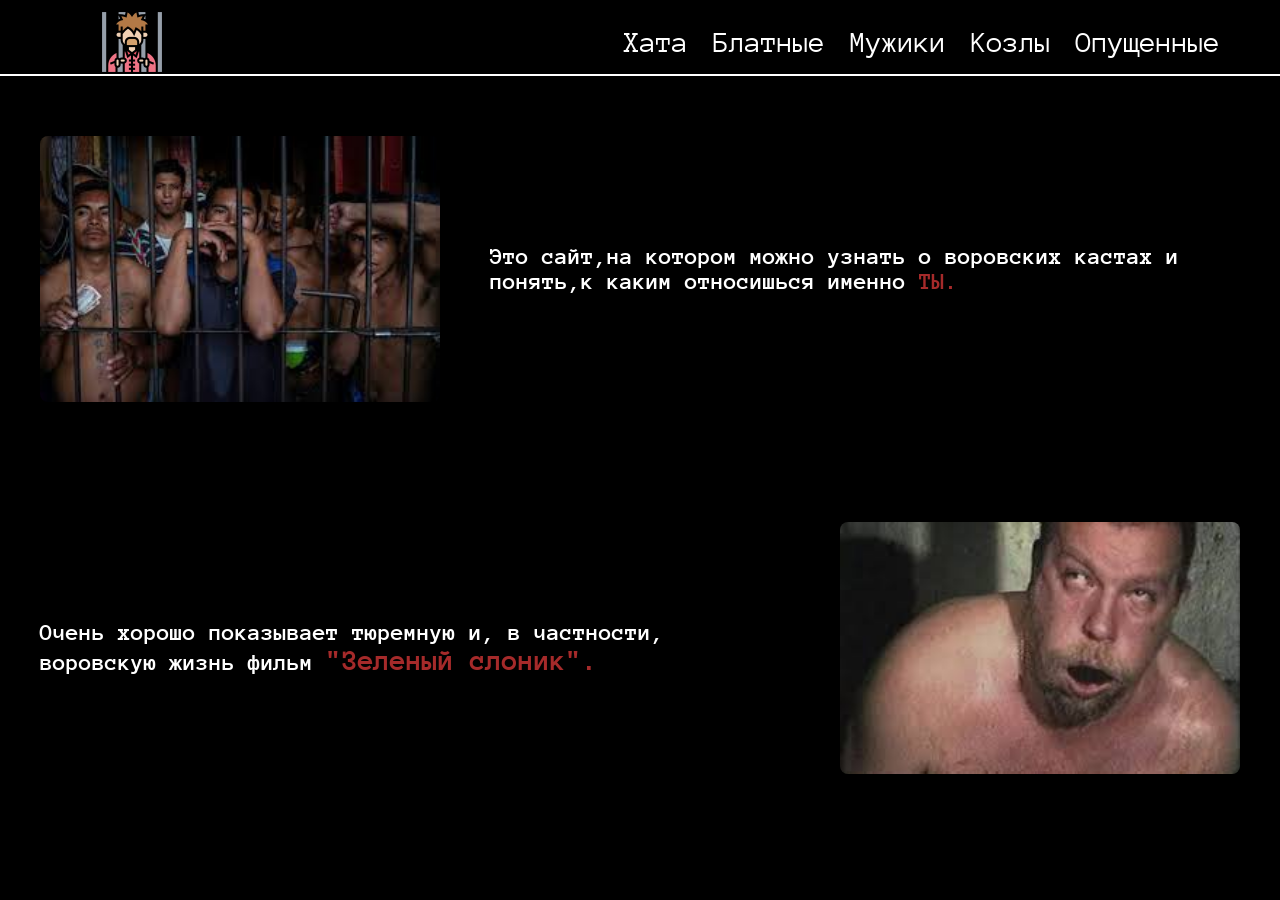
<file: index.html>
<!DOCTYPE html>
<html lang="en">
<head>
    <meta charset="UTF-8">
    <meta name="viewport" content="width=device-width, initial-scale=1.0">
    <title>Document</title>
    <link rel="stylesheet" href="main.css">
</head>
<body>
    <div class="container">
        <header class="header">
            <div class="img-footer">
                <img src="/dop/free-icon-prison-5864009 (1).png" alt="">
            </div>
            <ul class="header-list">
                <li class="li-header">
                    <a href="index.html">Хата</a>
                </li>
                <li class="li-header">
                    <a href="2.html">Блатные</a>
                </li>
                <li class="li-header">
                    <a href="3.html">Мужики</a>
                </li>
                <li class="li-header">
                    <a href="4.html">Козлы</a>
                </li>
                <li class="li-header">
                    <a href="5.html">Опущенные</a>
                </li>
            </ul>
        </header>
    </div>
    <div class="container">
        <section class="section">
            <div class="img-section">
                <img src="/dop/Без названия.jpg" alt="">
            </div>
            <div class="text-sec">
                <h1>Это сайт,на котором можно узнать о воровских кастах и понять,к каким относишься именно <span>ТЫ.</span></h1>
            </div>
        </section>

        <section class="section reverse">
            <div class="img-section">
                <img src="/dop/слоник.jpg" alt="">
            </div>
            <div class="text-sec">
                <h1>Очень хорошо показывает тюремную и, в частности, воровскую жизнь фильм <a class="clonik" href="https://my.mail.ru/video/embed/9182112244547197291?autoplay=1&wmode=opaque">"Зеленый слоник".</a> </h1>
            </div>
        </section>
    </div>
</body>
</html>
</file>
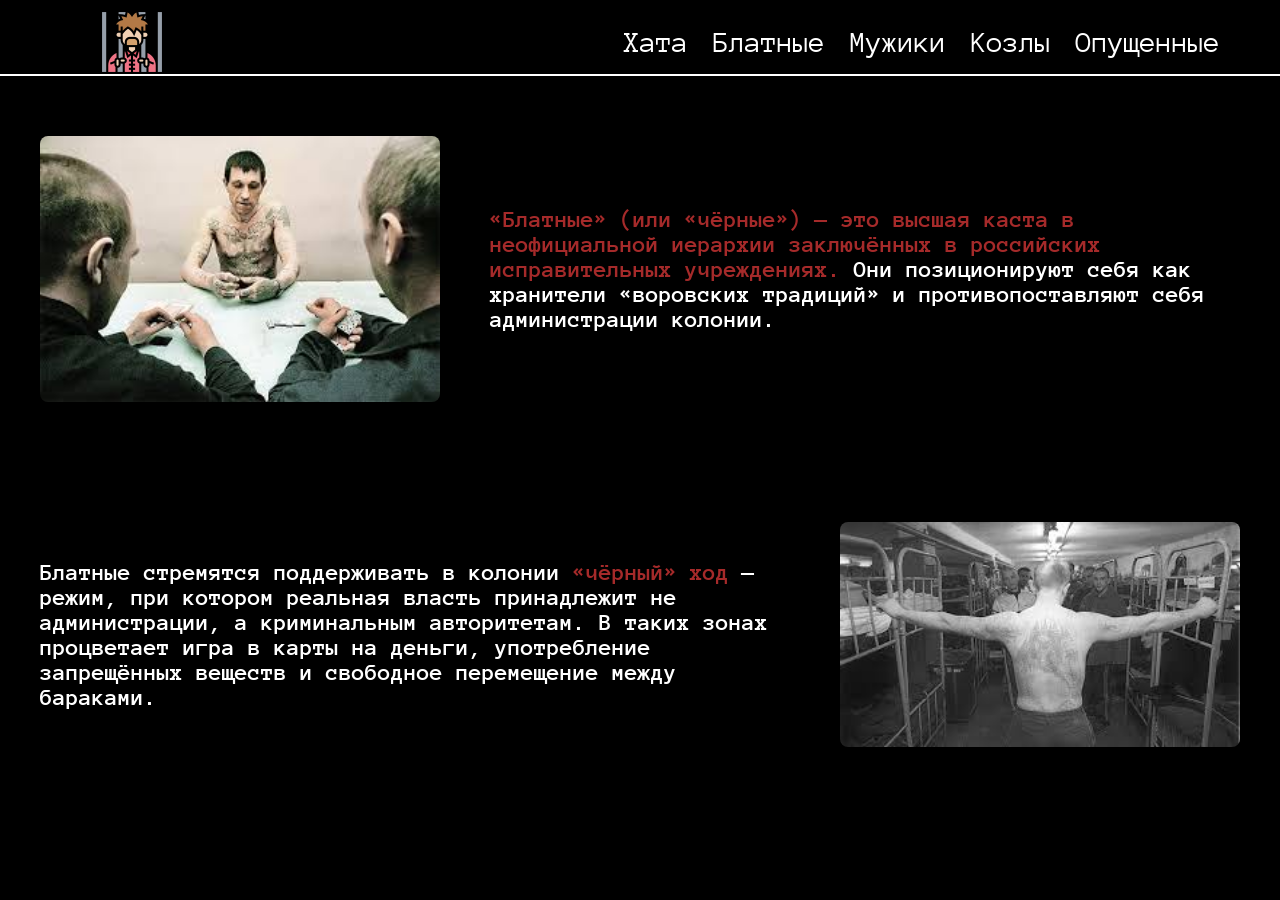
<file: 2.html>
<!DOCTYPE html>
<html lang="en">
<head>
    <meta charset="UTF-8">
    <meta name="viewport" content="width=device-width, initial-scale=1.0">
    <title>Document</title>
    <link rel="stylesheet" href="main.css">
</head>
<body>
    <div class="container">
        <header class="header">
            <div class="img-footer">
                <img src="/dop/free-icon-prison-5864009 (1).png" alt="">
            </div>
            <ul class="header-list">
                <li class="li-header">
                    <a href="index.html">Хата</a>
                </li>
                <li class="li-header">
                    <a href="2.html">Блатные</a>
                </li>
                <li class="li-header">
                    <a href="3.html">Мужики</a>
                </li>
                <li class="li-header">
                    <a href="4.html">Козлы</a>
                </li>
                <li class="li-header">
                    <a href="5.html">Опущенные</a>
                </li>
            </ul>
        </header>
    </div>
    <div class="container">
        <section class="section">
            <div class="img-section">
                <img src="/dop/блат (1).jpg" alt="">
            </div>
            <div class="text-sec">
                <h1><span>«Блатные» (или «чёрные») — это высшая каста в неофициальной иерархии заключённых в российских исправительных
                учреждениях.</span> Они позиционируют себя как хранители «воровских традиций» и противопоставляют себя администрации колонии.</h1>
            </div>
        </section>

        <section class="section reverse">
            <div class="img-section">
                <img src="/dop/блат2.jpg" alt="">
            </div>
            <div class="text-sec">
                <h1>Блатные стремятся поддерживать в колонии <span>«чёрный» ход</span> — режим, при котором реальная власть принадлежит не администрации,
                а криминальным авторитетам. В таких зонах процветает игра в карты на деньги, употребление запрещённых веществ и
                свободное перемещение между бараками.</h1>
            </div>
        </section>
    </div>
</body>
</html>
</file>
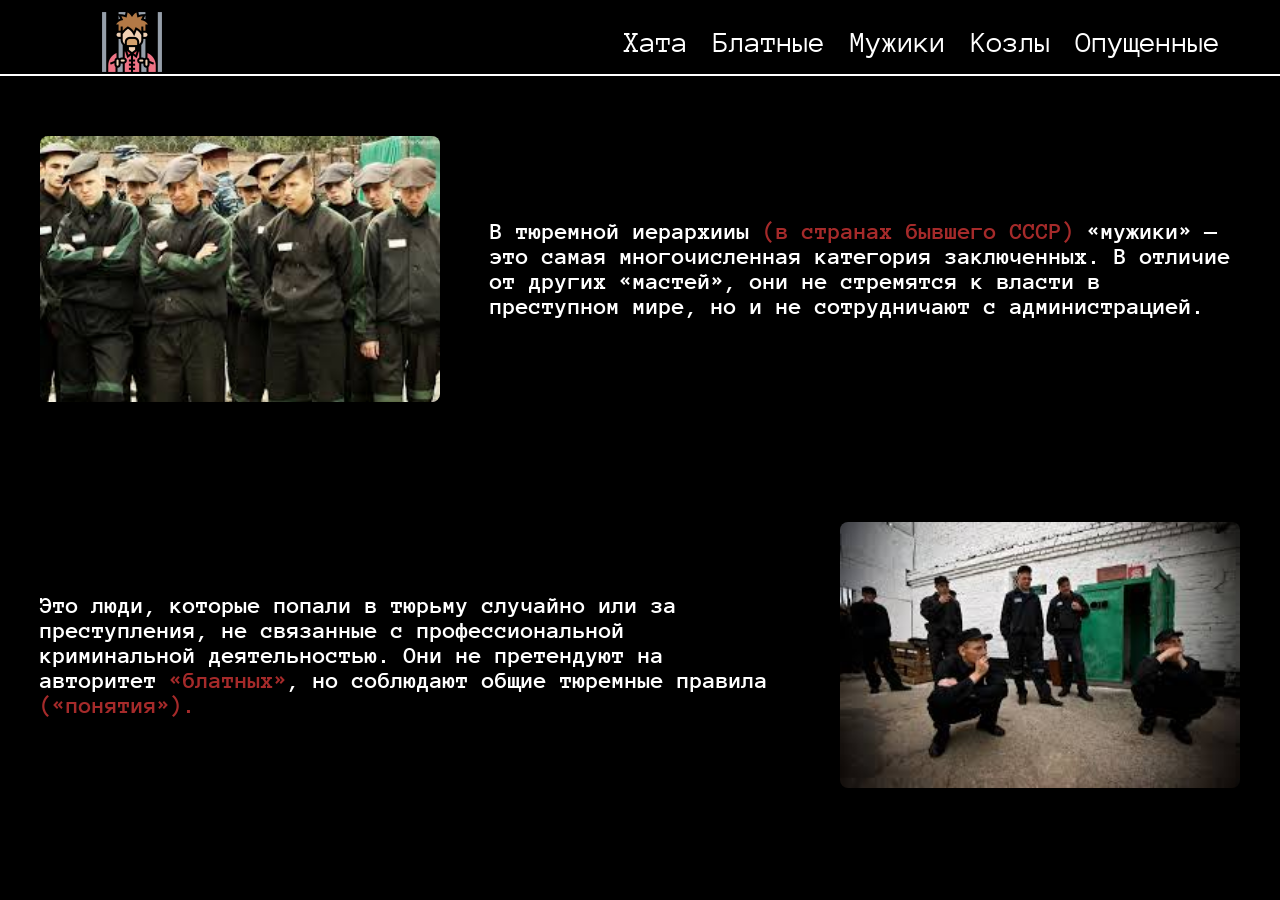
<file: 3.html>
<!DOCTYPE html>
<html lang="en">
<head>
    <meta charset="UTF-8">
    <meta name="viewport" content="width=device-width, initial-scale=1.0">
    <title>Document</title>
    <link rel="stylesheet" href="main.css">
</head>
<body>
    <div class="container">
        <header class="header">
            <div class="img-footer">
                <img src="/dop/free-icon-prison-5864009 (1).png" alt="">
            </div>
            <ul class="header-list">
                <li class="li-header">
                    <a href="index.html">Хата</a>
                </li>
                <li class="li-header">
                    <a href="2.html">Блатные</a>
                </li>
                <li class="li-header">
                    <a href="3.html">Мужики</a>
                </li>
                <li class="li-header">
                    <a href="4.html">Козлы</a>
                </li>
                <li class="li-header">
                    <a href="5.html">Опущенные</a>
                </li>
            </ul>
        </header>
    </div>
    <div class="container">
        <section class="section">
            <div class="img-section">
                <img src="/dop/мужики1.jpg" alt="">
            </div>
            <div class="text-sec">
                <h1>В тюремной иерархииы <span>(в странах бывшего СССР)</span> «мужики» — это самая многочисленная категория заключенных. В отличие от
                других «мастей», они не стремятся к власти в преступном мире, но и не сотрудничают с администрацией.</h1>
            </div>
        </section>

        <section class="section reverse">
            <div class="img-section">
                <img src="/dop/мужики2.jpg" alt="">
            </div>
            <div class="text-sec">
                <h1>Это люди, которые попали в тюрьму случайно или за преступления, не связанные с профессиональной криминальной
                деятельностью. Они не претендуют на авторитет <span>«блатных»</span>, но соблюдают общие тюремные правила <span>(«понятия»).</span></h1>
            </div>
        </section>
    </div>
</body>
</html>
</file>
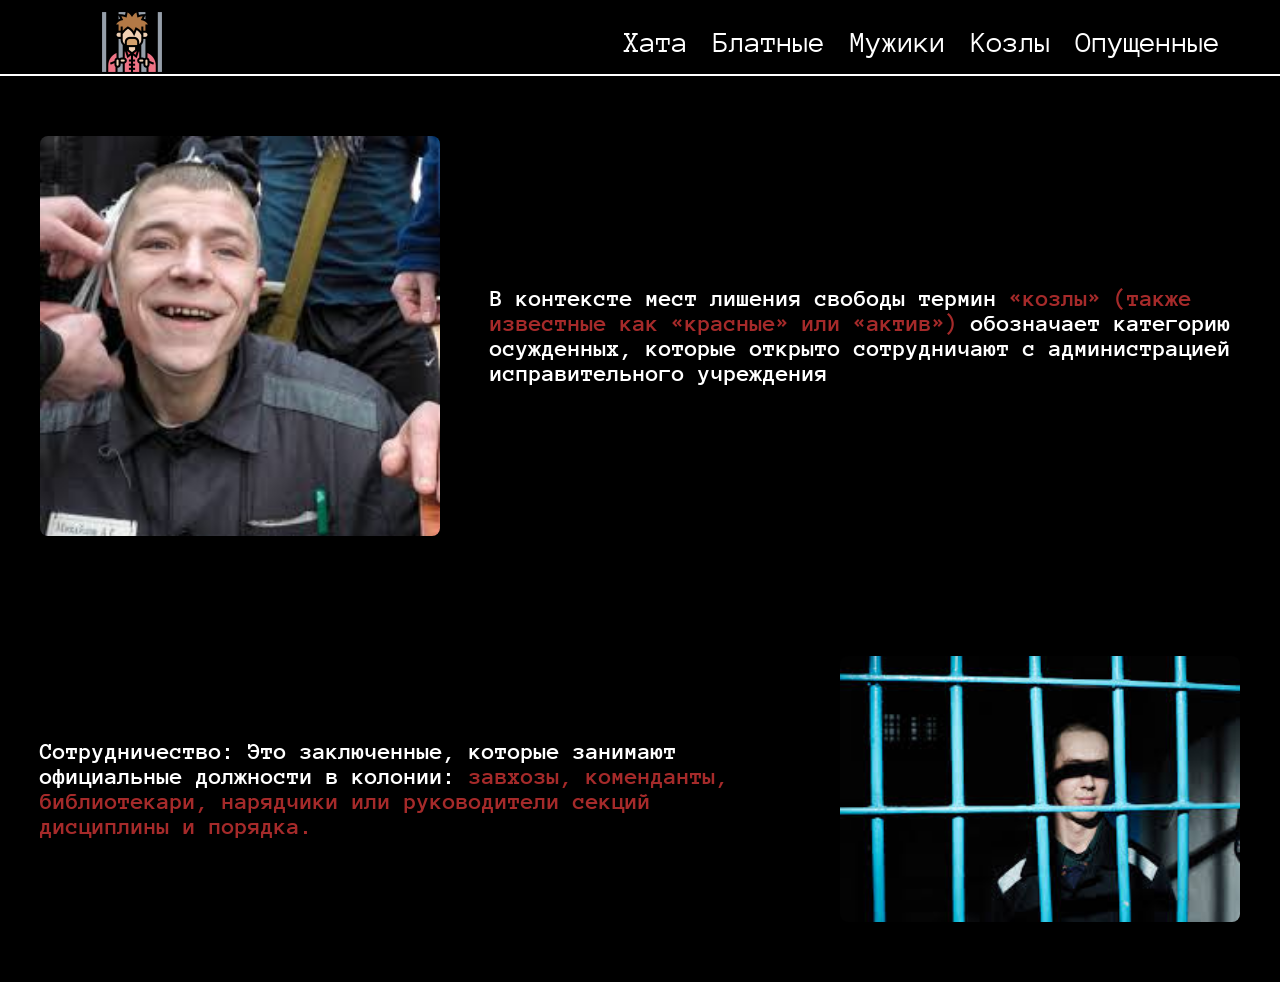
<file: 4.html>
<!DOCTYPE html>
<html lang="en">
<head>
    <meta charset="UTF-8">
    <meta name="viewport" content="width=device-width, initial-scale=1.0">
    <title>Document</title>
    <link rel="stylesheet" href="main.css">
</head>
<body>
    <div class="container">
        <header class="header">
            <div class="img-footer">
                <img src="/dop/free-icon-prison-5864009 (1).png" alt="">
            </div>
            <ul class="header-list">
                <li class="li-header">
                    <a href="index.html">Хата</a>
                </li>
                <li class="li-header">
                    <a href="2.html">Блатные</a>
                </li>
                <li class="li-header">
                    <a href="3.html">Мужики</a>
                </li>
                <li class="li-header">
                    <a href="4.html">Козлы</a>
                </li>
                <li class="li-header">
                    <a href="5.html">Опущенные</a>
                </li>
            </ul>
        </header>
    </div>
    <div class="container">
        <section class="section">
            <div class="img-section">
                <img src="/dop/козел1.jpg" alt="">
            </div>
            <div class="text-sec">
                <h1>В контексте мест лишения свободы термин<span> «козлы» (также известные как «красные» или «актив»)</span> обозначает категорию
                осужденных, которые открыто сотрудничают с администрацией исправительного учреждения</h1>
            </div>
        </section>

        <section class="section reverse">
            <div class="img-section">
                <img src="/dop/козлы2.jpg" alt="">
            </div>
            <div class="text-sec">
                <h1>Сотрудничество: Это заключенные, которые занимают официальные должности в колонии: <span>завхозы, коменданты, библиотекари,
                нарядчики или руководители секций дисциплины и порядка.</span></h1>
            </div>
        </section>
    </div>
</body>
</html>
</file>
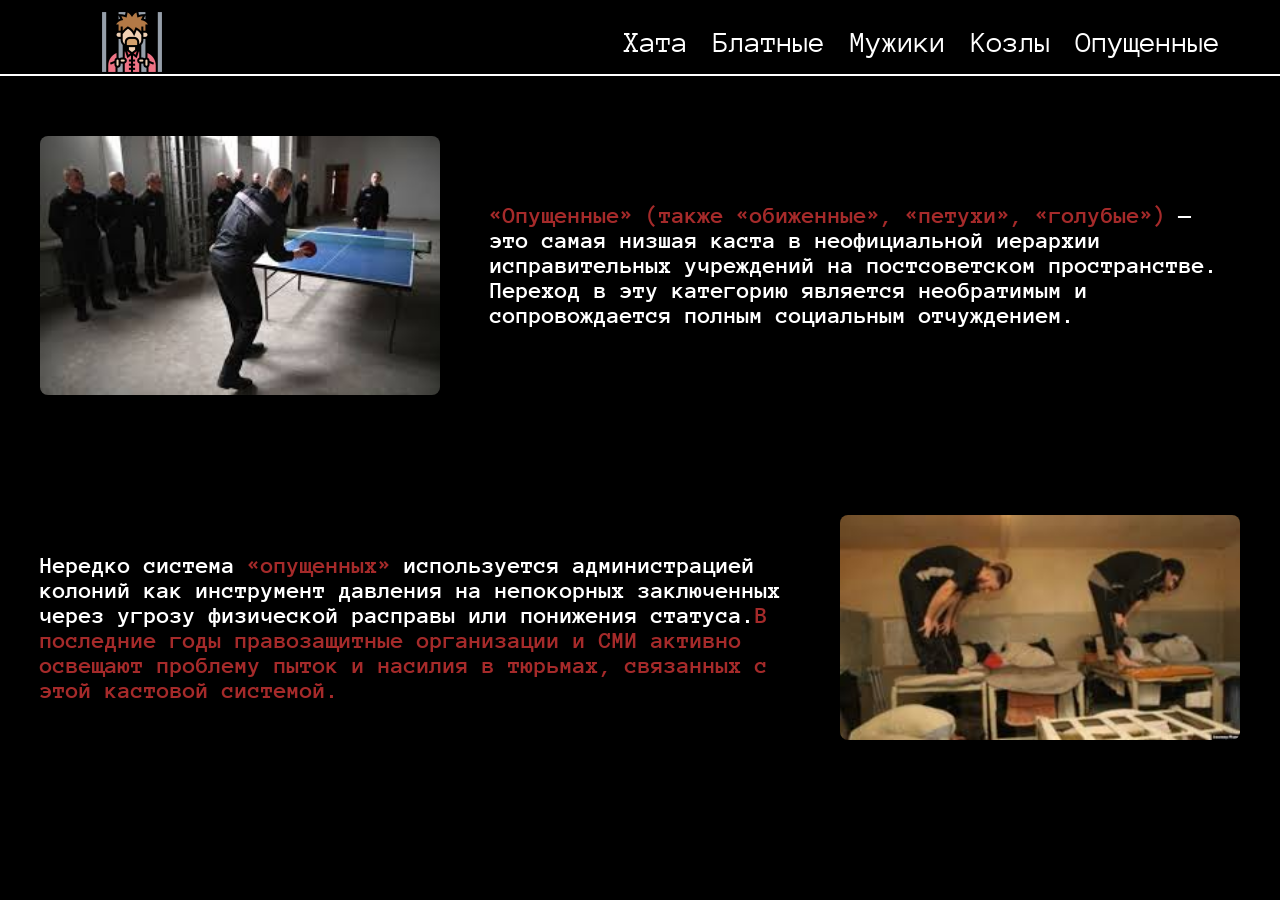
<file: 5.html>
<!DOCTYPE html>
<html lang="en">
<head>
    <meta charset="UTF-8">
    <meta name="viewport" content="width=device-width, initial-scale=1.0">
    <title>Document</title>
    <link rel="stylesheet" href="main.css">
</head>
<body>
    <div class="container">
        <header class="header">
            <div class="img-footer">
                <img src="/dop/free-icon-prison-5864009 (1).png" alt="">
            </div>
            <ul class="header-list">
                <li class="li-header">
                    <a href="index.html">Хата</a>
                </li>
                <li class="li-header">
                    <a href="2.html">Блатные</a>
                </li>
                <li class="li-header">
                    <a href="3.html">Мужики</a>
                </li>
                <li class="li-header">
                    <a href="4.html">Козлы</a>
                </li>
                <li class="li-header">
                    <a href="5.html">Опущенные</a>
                </li>
            </ul>
        </header>
    </div>
    <div class="container">
        <section class="section">
            <div class="img-section">
                <img src="/dop/рыжийируслан1.jpg" alt="">
            </div>
            <div class="text-sec">
                <h1><span>«Опущенные» (также «обиженные», «петухи», «голубые»)</span> — это самая низшая каста в неофициальной иерархии исправительных
                учреждений на постсоветском пространстве. Переход в эту категорию является необратимым и сопровождается полным
                социальным отчуждением.</h1>
            </div>
        </section>

        <section class="section reverse">
            <div class="img-section">
                <img src="/dop/рыжийируслан2.jpg" alt="">
            </div>
            <div class="text-sec">
                <h1>Нередко система <span>«опущенных»</span> используется администрацией колоний как инструмент давления на непокорных заключенных через
                угрозу физической расправы или понижения статуса.<span>В последние годы правозащитные организации и СМИ активно освещают
                проблему пыток и насилия в тюрьмах, связанных с этой кастовой системой.</span></h1>
            </div>
        </section>
    </div>
</body>
</html>
</file>
<file: main.css>
@import url('https://fonts.googleapis.com/css2?family=Anonymous+Pro:ital,wght@0,400;0,700;1,400;1,700&display=swap');

body {
    margin: 0px;
    color: #fff;
    background-color: black;
    font-family: "Anonymous Pro", monospace;
}

li {
        gap: 20px;
}

a {
    text-decoration: none;
    color: #fff;
    font-size: 30px;
    transition: 0.4s
}

a:hover {
    opacity: 0.4;
}

.container {
    display: flex;
    width: 100%;
    flex-direction: column;
}

.footer {
    display: flex;
    justify-content: space-between;
}

.header-list {
    text-decoration: none;
    display: flex;
    justify-content: space-between;
    gap: 25px;
    margin-right: 60px;
}

.li-header {
    display: flex;
    text-decoration: none;
}

.img-footer {
    display: flex;
    justify-content: space-between;
    margin-left: 100px;
}

.header {
    display: flex;
    justify-content: space-between;
    align-items: center;
    width: 100%;
    margin-top: 10px;
    border-bottom: 2px solid #fff;
}



.img-section {
    display: flex;
    width: 800px;
}


span {
    color: brown;
}


.section {
    max-width: 1200px;
    margin: 60px auto;
    display: flex;
    align-items: center;
    justify-content: center;
    gap: 50px;
    padding: 0 20px;
}


.section.reverse {
    flex-direction: row-reverse;
}

.img-section img {
    width: 100%;
    height: auto;
    display: block;
    border-radius: 8px;
    object-fit: cover
}

.clonik {
    color: brown;
}


.img-section {
    flex-shrink: 0;
    width: 400px;
}
</file>
